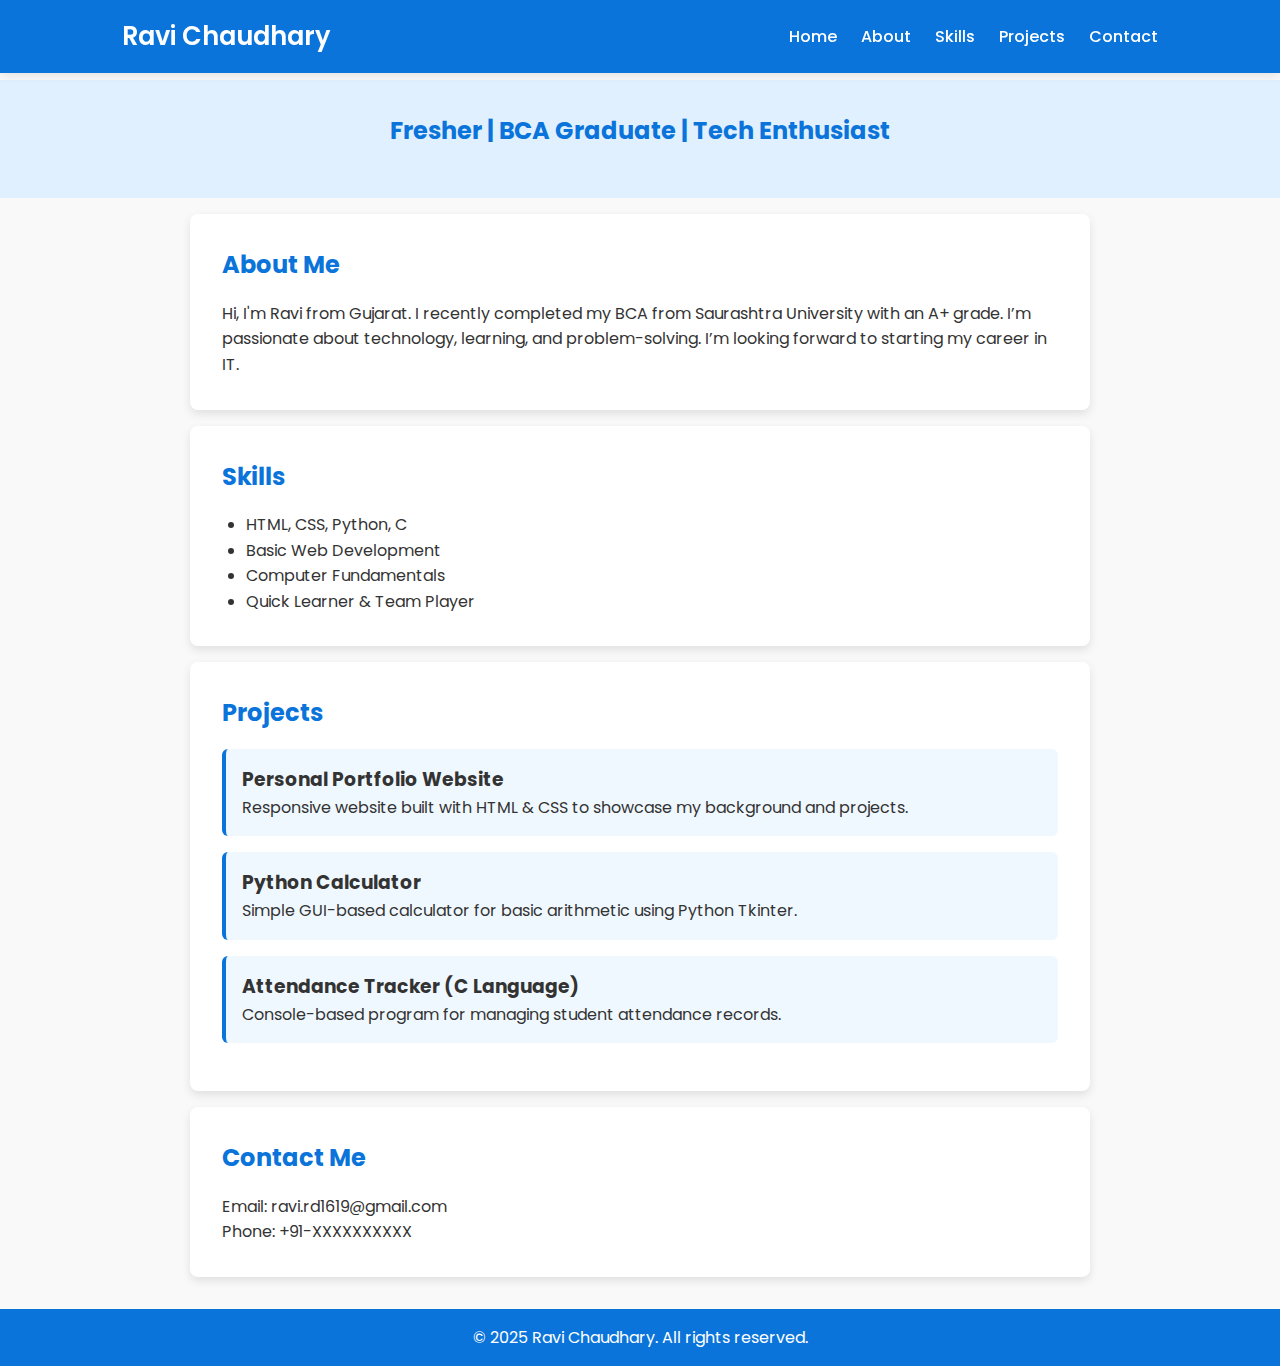
<file: index.html>
<!DOCTYPE html>
<html lang="en">
<head>
  <meta charset="UTF-8" />
  <meta name="viewport" content="width=device-width, initial-scale=1.0"/>
  <title>Ravi Chaudhary | Portfolio</title>
  <link rel="stylesheet" href="style.css" />
  <link href="https://fonts.googleapis.com/css2?family=Poppins:wght@400;600&display=swap" rel="stylesheet">
</head>

<body>
    <nav class="navbar">
        <div class="container">
          <h1 class="logo">Ravi Chaudhary</h1>
          <ul class="nav-links">
            <li><a href="index.html">Home</a></li>
            <li><a href="about.html">About</a></li>
            <li><a href="#skills">Skills</a></li>
            <li><a href="projects.html">Projects</a></li>
            <li><a href="contact.html">Contact</a></li> 
          </ul>
        </div>
      </nav>
      

  <header>
    <h2>Fresher | BCA Graduate | Tech Enthusiast</h2>
  </header>

  <section id="about">
    <h2>About Me</h2>
    <p>Hi, I'm Ravi from Gujarat. I recently completed my BCA from Saurashtra University with an A+ grade. I’m passionate about technology, learning, and problem-solving. I’m looking forward to starting my career in IT.</p>
  </section>

  <section id="skills">
    <h2>Skills</h2>
    <ul>
      <li>HTML, CSS, Python, C</li>
      <li>Basic Web Development</li>
      <li>Computer Fundamentals</li>
      <li>Quick Learner & Team Player</li>
    </ul>
  </section>

  <section id="projects">
    <h2>Projects</h2>
    <div class="project">
      <h3>Personal Portfolio Website</h3>
      <p>Responsive website built with HTML & CSS to showcase my background and projects.</p>
    </div>
    <div class="project">
      <h3>Python Calculator</h3>
      <p>Simple GUI-based calculator for basic arithmetic using Python Tkinter.</p>
    </div>
    <div class="project">
      <h3>Attendance Tracker (C Language)</h3>
      <p>Console-based program for managing student attendance records.</p>
    </div>
  </section>

  <section id="contact">
    <h2>Contact Me</h2>
    <p>Email: ravi.rd1619@gmail.com</p>
    <p>Phone: +91-XXXXXXXXXX</p>
  </section>

  <footer>
    <p>&copy; 2025 Ravi Chaudhary. All rights reserved.</p>
  </footer>

</body>
</html>
</file>
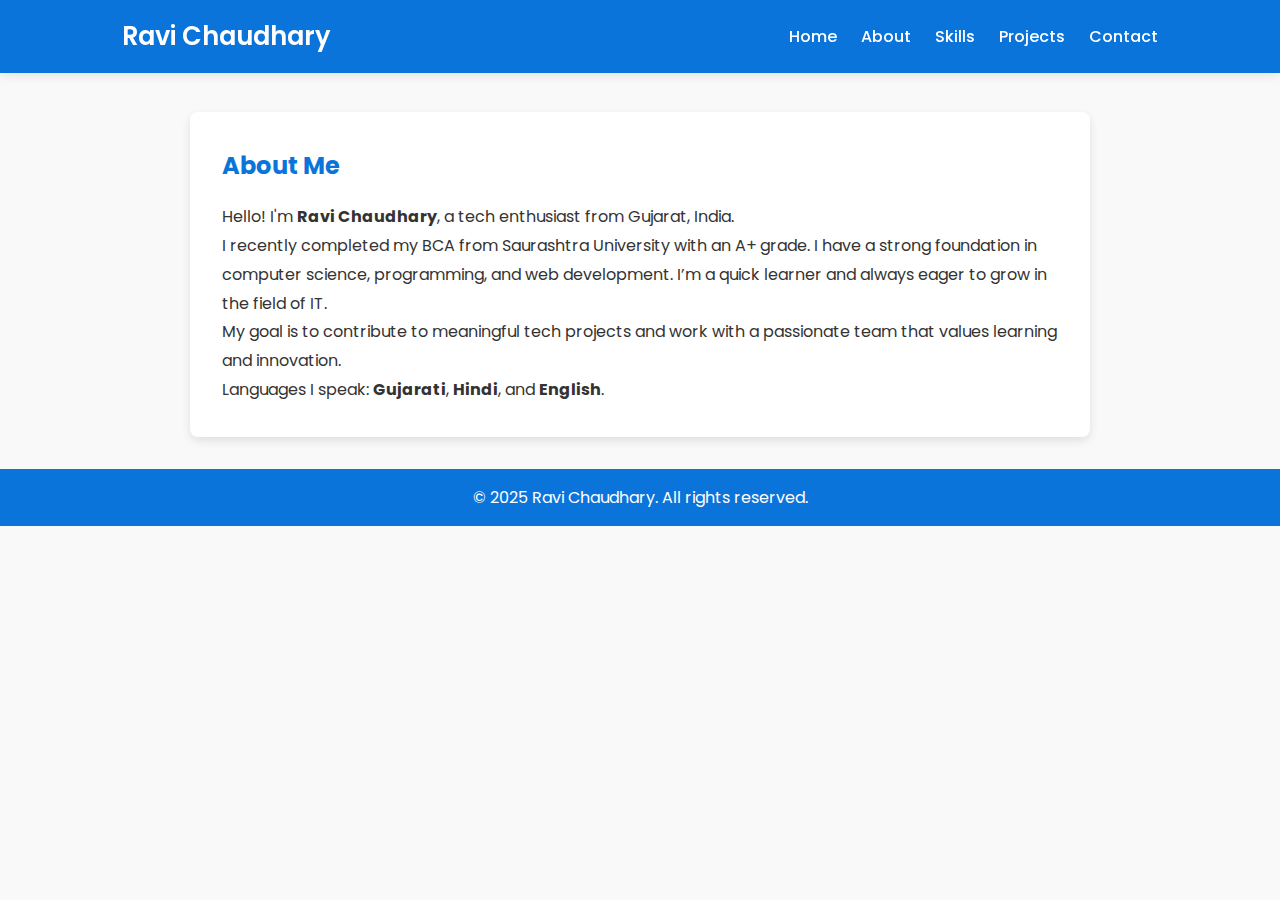
<file: about.html>
<!DOCTYPE html>
<html lang="en">
<head>
  <meta charset="UTF-8" />
  <meta name="viewport" content="width=device-width, initial-scale=1.0"/>
  <title>About | Ravi Chaudhary</title>
  <link rel="stylesheet" href="style.css" />
  <link href="https://fonts.googleapis.com/css2?family=Poppins:wght@400;600&display=swap" rel="stylesheet">
</head>
<body>

  <nav class="navbar">
    <div class="container">
      <h1 class="logo">Ravi Chaudhary</h1>
      <ul class="nav-links">
        <li><a href="index.html">Home</a></li>
        <li><a href="about.html">About</a></li>
        <li><a href="index.html#skills">Skills</a></li>
        <li><a href="index.html#projects">Projects</a></li>
        <li><a href="index.html#contact">Contact</a></li>
      </ul>
    </div>
  </nav>

  <section class="about-page">
    <h2>About Me</h2>
    <p>Hello! I'm <strong>Ravi Chaudhary</strong>, a tech enthusiast from Gujarat, India.</p>
    <p>I recently completed my BCA from Saurashtra University with an A+ grade. I have a strong foundation in computer science, programming, and web development. I’m a quick learner and always eager to grow in the field of IT.</p>
    <p>My goal is to contribute to meaningful tech projects and work with a passionate team that values learning and innovation.</p>
    <p>Languages I speak: <strong>Gujarati</strong>, <strong>Hindi</strong>, and <strong>English</strong>.</p>
  </section>

  <footer>
    <p>&copy; 2025 Ravi Chaudhary. All rights reserved.</p>
  </footer>

</body>
</html>
</file>
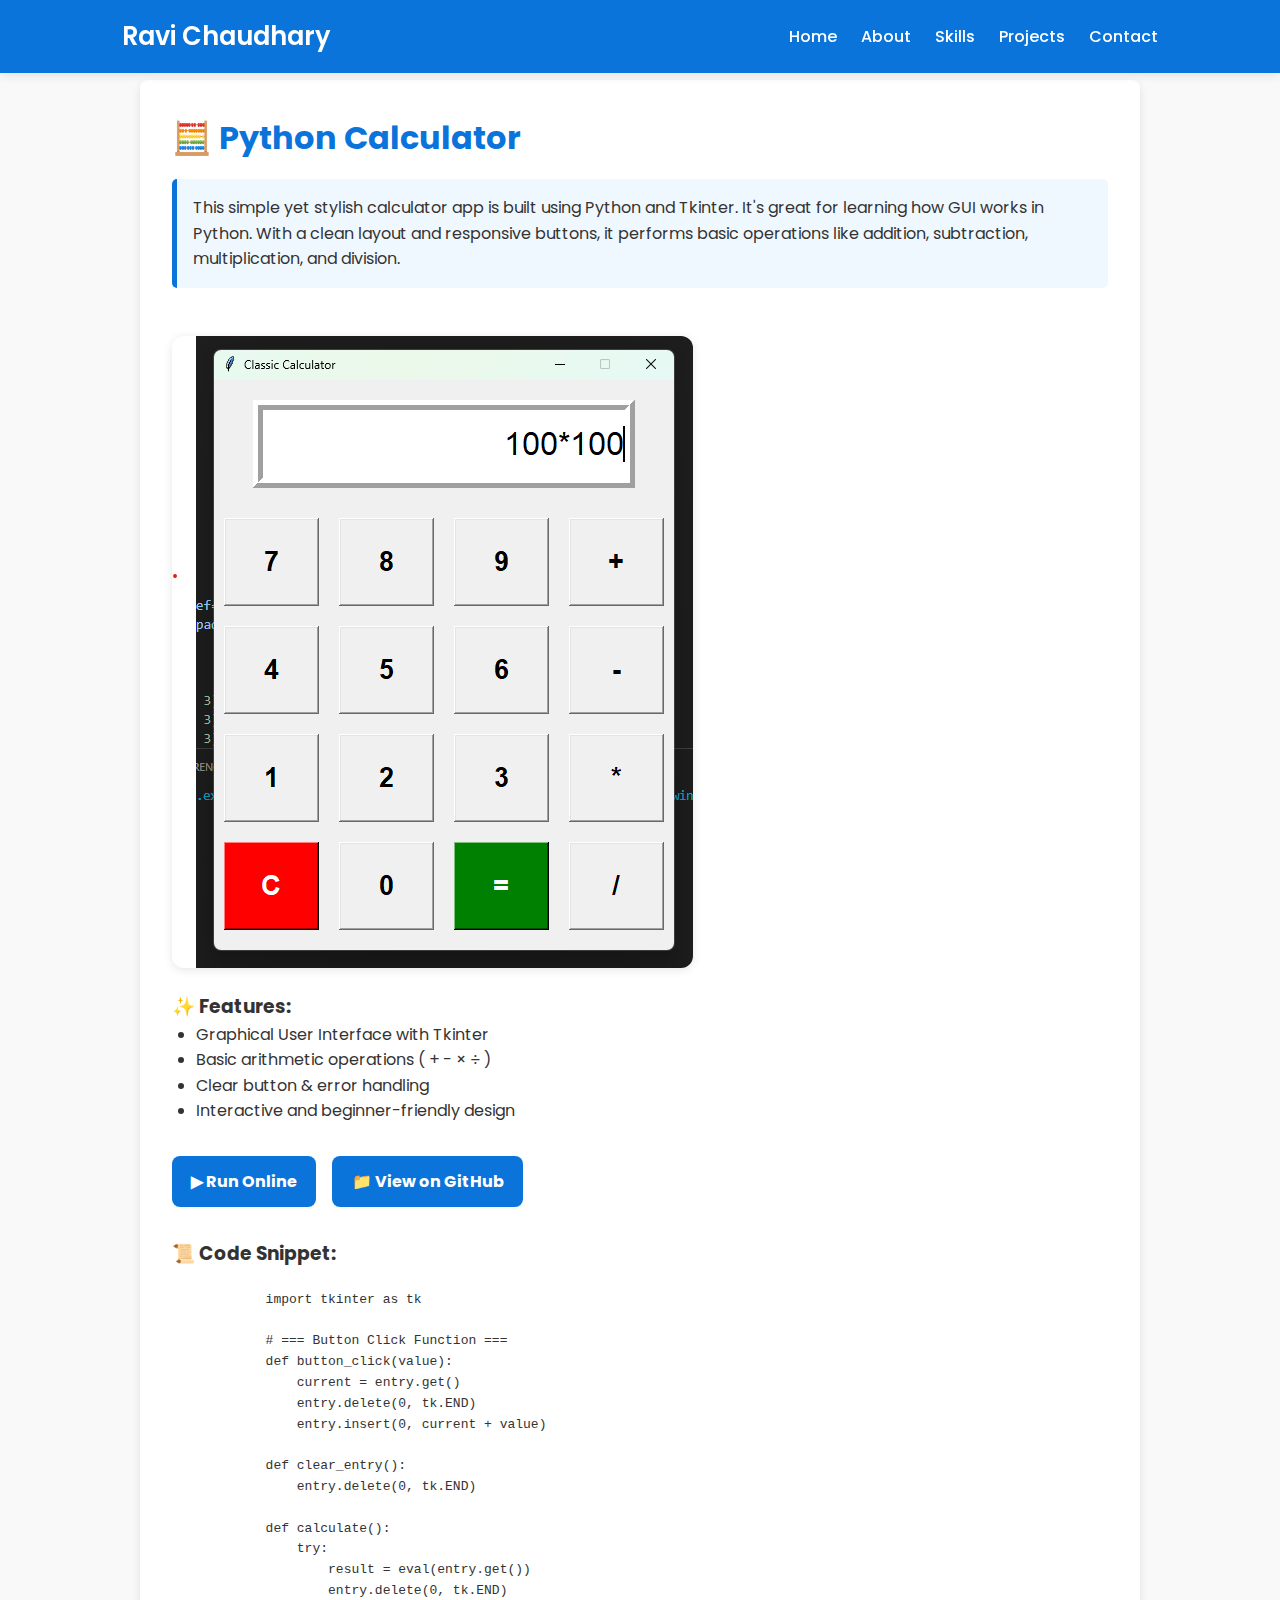
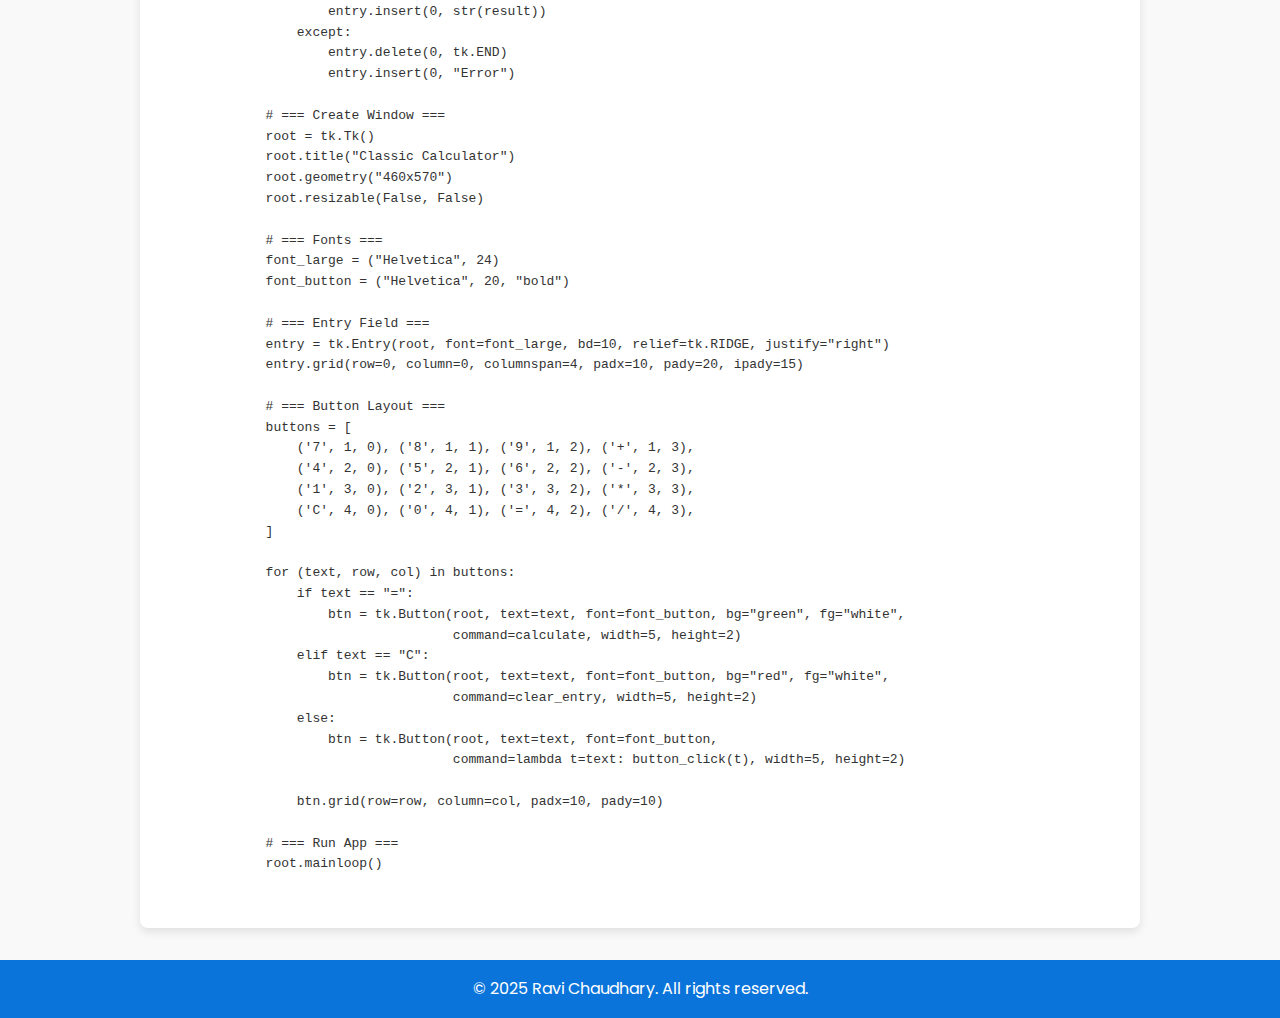
<file: calculator.html>
<!DOCTYPE html>
<html lang="en">

<head>
    <meta charset="UTF-8" />
    <meta name="viewport" content="width=device-width, initial-scale=1.0" />
    <title>Python Calculator | Ravi Chaudhary</title>
    <link rel="stylesheet" href="style.css" />
    <link href="https://fonts.googleapis.com/css2?family=Poppins:wght@400;600&display=swap" rel="stylesheet">
</head>

<body>

    <!-- Navbar -->
    <nav class="navbar">
        <div class="container">
          <h1 class="logo">Ravi Chaudhary</h1>
          <ul class="nav-links">
            <li><a href="index.html">Home</a></li>
            <li><a href="about.html">About</a></li>
            <li><a href="index.html#skills">Skills</a></li>
            <li><a href="index.html#projects">Projects</a></li>
            <li><a href="index.html#contact">Contact</a></li>
          </ul>
        </div>
      </nav>

    <!-- End of Navbar -->
    <section class="project-page">
        <h2>🧮 Python Calculator</h2>
        <p class="highlight">This simple yet stylish calculator app is built using Python and Tkinter. It's great for
            learning how GUI works in Python. With a clean layout and responsive buttons, it performs basic operations
            like addition, subtraction, multiplication, and division.</p>

        <div class="screenshot-box">
            <img src="assets/calculator-screenshot1.png" alt="Python Calculator Screenshot">
        </div>

        <h3>✨ Features:</h3>
        <ul>
            <li>Graphical User Interface with Tkinter</li>
            <li>Basic arithmetic operations ( + - × ÷ )</li>
            <li>Clear button & error handling</li>
            <li>Interactive and beginner-friendly design</li>
        </ul>

        <div class="buttons-group">
            <a href="https://replit.com/@ravikumar1602/Python-Calculator-App" class="btn" target="_blank">▶ Run Online</a>
            <a href="https://github.com/ravikumar1602/Python-Calculator-App" class="btn" target="_blank">📁 View on
                GitHub</a>
        </div>

        <h3>📜 Code Snippet:</h3>
        <pre><code>
            import tkinter as tk

            # === Button Click Function ===
            def button_click(value):
                current = entry.get()
                entry.delete(0, tk.END)
                entry.insert(0, current + value)
            
            def clear_entry():
                entry.delete(0, tk.END)
            
            def calculate():
                try:
                    result = eval(entry.get())
                    entry.delete(0, tk.END)
                    entry.insert(0, str(result))
                except:
                    entry.delete(0, tk.END)
                    entry.insert(0, "Error")
            
            # === Create Window ===
            root = tk.Tk()
            root.title("Classic Calculator")
            root.geometry("460x570")
            root.resizable(False, False)
            
            # === Fonts ===
            font_large = ("Helvetica", 24)
            font_button = ("Helvetica", 20, "bold")
            
            # === Entry Field ===
            entry = tk.Entry(root, font=font_large, bd=10, relief=tk.RIDGE, justify="right")
            entry.grid(row=0, column=0, columnspan=4, padx=10, pady=20, ipady=15)
            
            # === Button Layout ===
            buttons = [
                ('7', 1, 0), ('8', 1, 1), ('9', 1, 2), ('+', 1, 3),
                ('4', 2, 0), ('5', 2, 1), ('6', 2, 2), ('-', 2, 3),
                ('1', 3, 0), ('2', 3, 1), ('3', 3, 2), ('*', 3, 3),
                ('C', 4, 0), ('0', 4, 1), ('=', 4, 2), ('/', 4, 3),
            ]
            
            for (text, row, col) in buttons:
                if text == "=":
                    btn = tk.Button(root, text=text, font=font_button, bg="green", fg="white",
                                    command=calculate, width=5, height=2)
                elif text == "C":
                    btn = tk.Button(root, text=text, font=font_button, bg="red", fg="white",
                                    command=clear_entry, width=5, height=2)
                else:
                    btn = tk.Button(root, text=text, font=font_button,
                                    command=lambda t=text: button_click(t), width=5, height=2)
            
                btn.grid(row=row, column=col, padx=10, pady=10)
            
            # === Run App ===
            root.mainloop()
  </code></pre>
    </section>

    <footer>
        <p>&copy; 2025 Ravi Chaudhary. All rights reserved.</p>
    </footer>

</body>

</html>
</file>
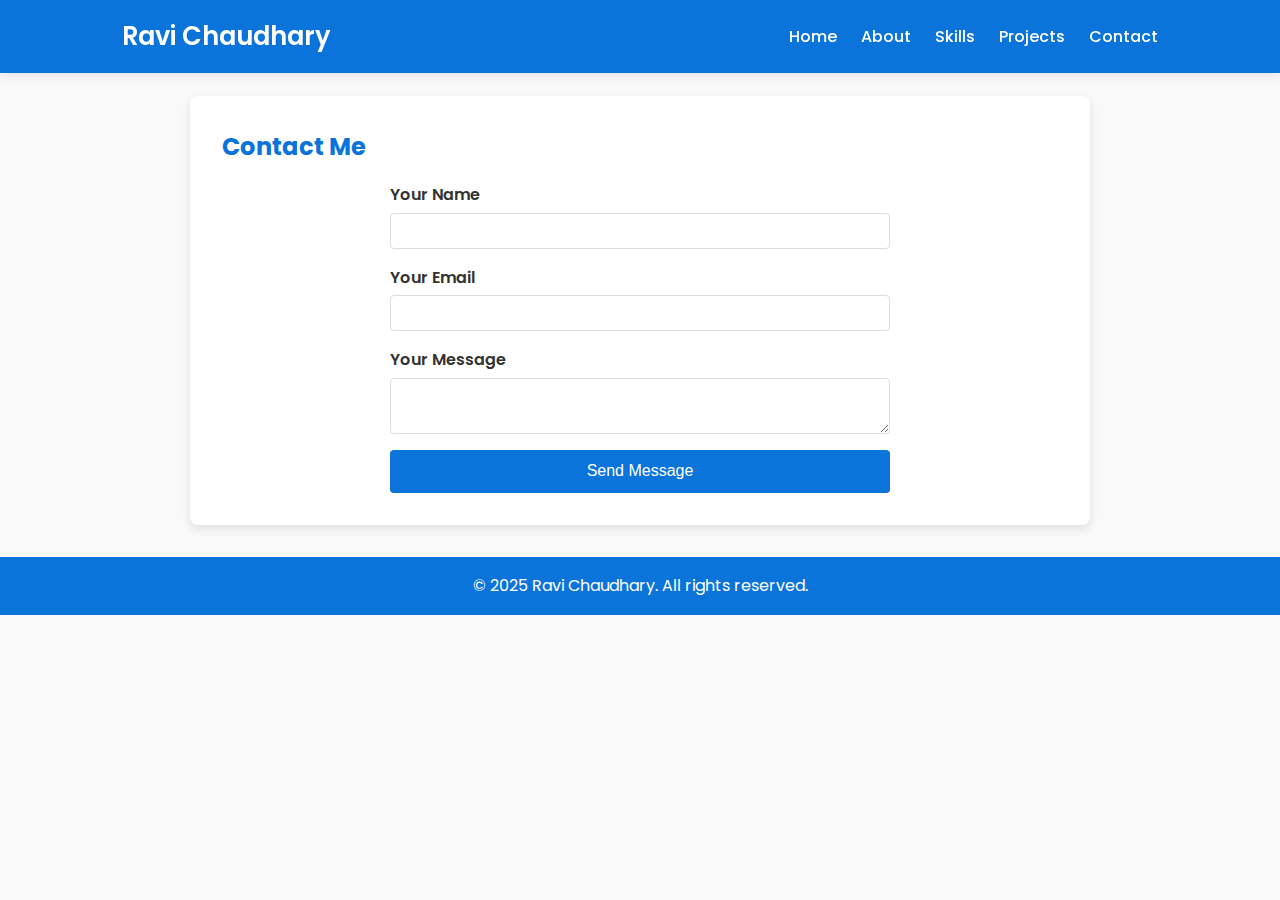
<file: contact.html>
<!DOCTYPE html>
<html lang="en">
<head>
  <meta charset="UTF-8" />
  <meta name="viewport" content="width=device-width, initial-scale=1.0"/>
  <title>Contact | Ravi Chaudhary</title>
  <link rel="stylesheet" href="style.css" />
  <link href="https://fonts.googleapis.com/css2?family=Poppins:wght@400;600&display=swap" rel="stylesheet">
</head>
<body>

  <nav class="navbar">
    <div class="container">
      <h1 class="logo">Ravi Chaudhary</h1>
      <ul class="nav-links">
        <li><a href="index.html">Home</a></li>
        <li><a href="about.html">About</a></li>
        <li><a href="#skills">Skills</a></li>
        <li><a href="projects.html">Projects</a></li>
        <li><a href="contact.html">Contact</a></li> 
      </ul>
    </div>
  </nav>

  <section class="contact-page">
    <h2>Contact Me</h2>
    <form action="mailto:ravi.rd1619@gmail.com?subject=Message%20from%20Website&body=" method="POST" enctype="text/plain">
      <div class="form-group">
        <label for="name">Your Name</label>
        <input type="text" id="name" name="name" required />
      </div>
      <div class="form-group">
        <label for="email">Your Email</label>
        <input type="email" id="email" name="email" required />
      </div>
      <div class="form-group">
        <label for="message">Your Message</label>
        <textarea id="message" name="message" required></textarea>
      </div>
      <button type="submit">Send Message</button>
    </form>
  </section>
  
  

  <footer>
    <p>&copy; 2025 Ravi Chaudhary. All rights reserved.</p>
  </footer>

</body>
</html>
</file>
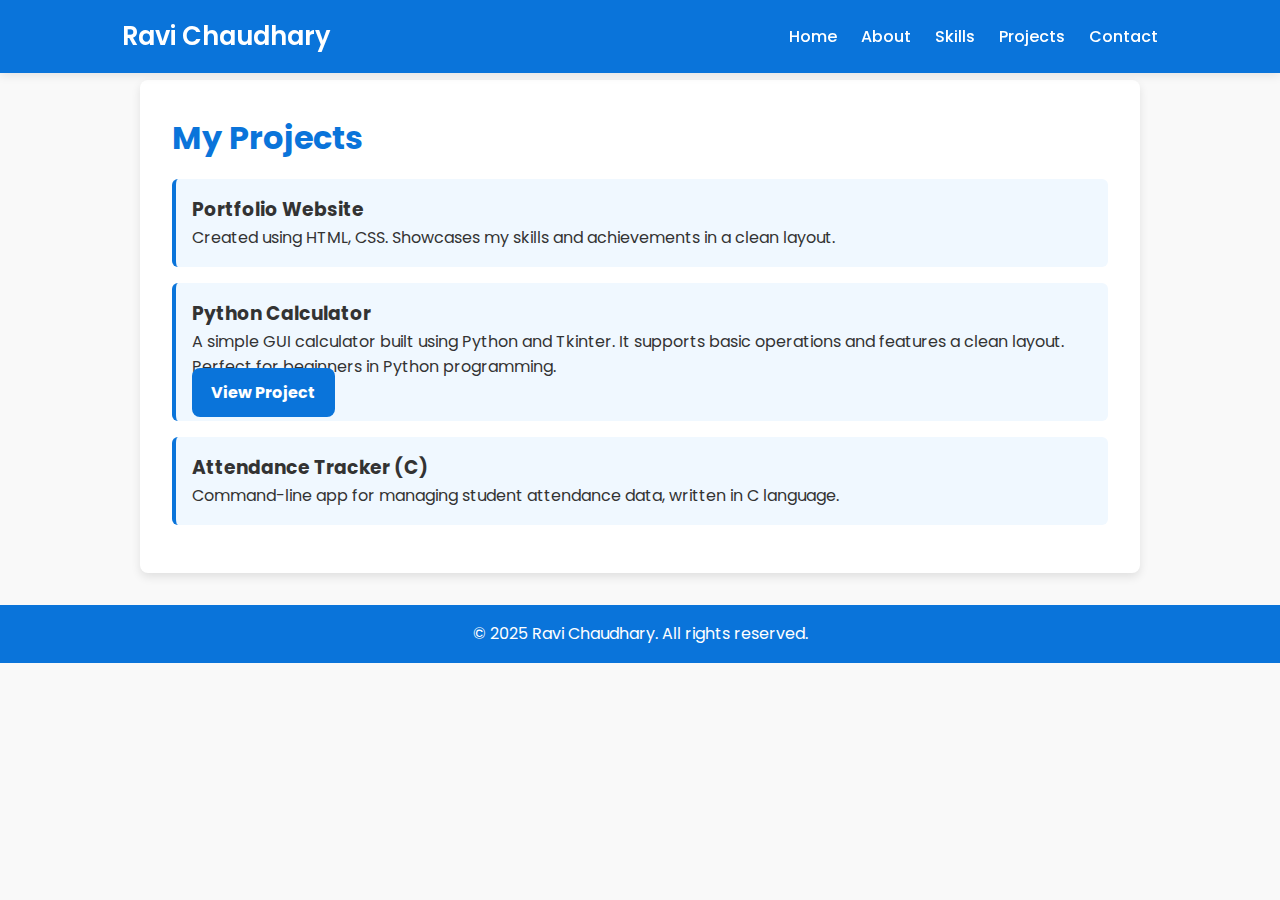
<file: projects.html>
<!DOCTYPE html>
<html lang="en">
<head>
  <meta charset="UTF-8" />
  <meta name="viewport" content="width=device-width, initial-scale=1.0"/>
  <title>Projects | Ravi Chaudhary</title>
  <link rel="stylesheet" href="style.css" />
  <link href="https://fonts.googleapis.com/css2?family=Poppins:wght@400;600&display=swap" rel="stylesheet">
</head>
<body>

  <nav class="navbar">
        <div class="container">
          <h1 class="logo">Ravi Chaudhary</h1>
          <ul class="nav-links">
            <li><a href="index.html">Home</a></li>
            <li><a href="about.html">About</a></li>
            <li><a href="#skills">Skills</a></li>
            <li><a href="projects.html">Projects</a></li>
            <li><a href="contact.html">Contact</a></li> 
          </ul>
        </div>
      </nav>

  <section class="project-page">
    <h2>My Projects</h2>
    
    <div class="project">
      <h3>Portfolio Website</h3>
      <p>Created using HTML, CSS. Showcases my skills and achievements in a clean layout.</p>
    </div>

    <div class="project">
      <h3>Python Calculator</h3>
      <p>A simple GUI calculator built using Python and Tkinter. It supports basic operations and features a clean layout. Perfect for beginners in Python programming.</p>
      <a href="calculator.html" class="btn">View Project</a>
    </div>
  
    <div class="project">
      <h3>Attendance Tracker (C)</h3>
      <p>Command-line app for managing student attendance data, written in C language.</p>
    </div>
  </section>

  <footer>
    <p>&copy; 2025 Ravi Chaudhary. All rights reserved.</p>
  </footer>

</body>
</html>
</file>
<file: style.css>
* {
  margin: 0;
  padding: 0;
  box-sizing: border-box;
}

body {
  font-family: 'Poppins', sans-serif;
  background-color: #f9f9f9;
  color: #333;
  line-height: 1.6;
  padding-top: 80px;
  /* for fixed navbar */
}

/*------------------------------------------  navbar  ------------------------------------- */
.navbar {
  background-color: #0a74da;
  position: fixed;
  width: 100%;
  top: 0;
  z-index: 1000;
  box-shadow: 0 2px 10px rgba(0, 0, 0, 0.1);
}

/*------------------------------------------  navbar links  ------------------------------------- */

.nav-links {
  list-style: none;
  display: flex;
  gap: 1.5rem;
}

.nav-links li a {
  color: white;
  text-decoration: none;
  font-weight: 500;
  position: relative;
  padding-bottom: 5px;
  transition: color 0.3s ease;
}

.nav-links li a:hover {
  color: #ffd700;
}

.nav-links li a::after {
  content: '';
  position: absolute;
  bottom: 0;
  left: 0;
  width: 0;
  height: 2px;
  background-color: #ffd700;
  transition: width 0.3s ease;
}

.nav-links li a:hover::after {
  width: 100%;
}

.container {
  max-width: 1100px;
  margin: auto;
  display: flex;
  justify-content: space-between;
  align-items: center;
  padding: 1rem 2rem;
}

.logo {
  color: white;
  font-size: 1.6rem;
  font-weight: 600;
}


/*------------------------------------------  body  ------------------------------------- */

header {
  text-align: center;
  padding: 2rem;
  background: #e0f0ff;
}

section {
  padding: 2rem;
  max-width: 900px;
  margin: auto;
  background: #fff;
  margin-top: 1rem;
  border-radius: 8px;
  box-shadow: 0 4px 10px rgba(0, 0, 0, 0.1);
}

h2 {
  color: #0a74da;
  margin-bottom: 1rem;
}

ul {
  padding-left: 1.5rem;
}

.project {
  background-color: #f0f8ff;
  padding: 1rem;
  margin-bottom: 1rem;
  border-left: 4px solid #0a74da;
  border-radius: 6px;
  transition: transform 0.3s ease, box-shadow 0.3s ease;
}

.project:hover {
  transform: scale(1.03);
  box-shadow: 0 4px 12px rgba(0, 116, 218, 0.3);
}


footer {
  text-align: center;
  padding: 1rem;
  background: #0a74da;
  color: white;
  margin-top: 2rem;
}

/*------------------------------------------   about page  ------------------------------------- */
.about-page {
  padding: 2rem;
  max-width: 900px;
  margin: auto;
  margin-top: 2rem;
  background: #fff;
  border-radius: 8px;
  box-shadow: 0 4px 10px rgba(0, 0, 0, 0.1);
  line-height: 1.8;
}

/*------------------------------------------  contact page  ------------------------------------- */
.contact-page form {
  display: flex;
  flex-direction: column;
  gap: 1rem;
  max-width: 500px;
  margin: auto;
}

.contact-page .form-group {
  display: flex;
  flex-direction: column;
}

.contact-page label {
  font-weight: 600;
}

.contact-page input,
.contact-page textarea {
  padding: 0.5rem;
  margin-top: 0.3rem;
  font-size: 1rem;
  border: 1px solid #ddd;
  border-radius: 4px;
}

.contact-page button {
  padding: 0.8rem;
  background-color: #0a74da;
  color: white;
  border: none;
  border-radius: 4px;
  font-size: 1rem;
  cursor: pointer;
  transition: background-color 0.3s ease;
}

.contact-page button:hover {
  background-color: #005a9e;
}

/*------------------------------------------  project page  ------------------------------------- */

.project-page {
  max-width: 1000px;
  margin: auto;
  padding: 2rem;
  font-family: 'Poppins', sans-serif;
}

.project-page h2 {
  font-size: 2rem;
  margin-bottom: 1rem;
}

.project-page .highlight {
  background: #f0f8ff;
  padding: 1rem;
  border-left: 5px solid #0a74da;
  border-radius: 5px;
  margin-bottom: 2rem;
}

.screenshot-box img {
  max-width: 100%;
  border-radius: 12px;
  box-shadow: 0 2px 10px rgba(0, 0, 0, 0.1);
  margin: 1rem 0;
}

.buttons-group {
  display: flex;
  gap: 1rem;
  margin: 2rem 0;
}

.btn {
  background: #0a74da;
  color: #fff;
  padding: 0.8rem 1.2rem;
  border-radius: 8px;
  text-decoration: none;
  font-weight: bold;
  transition: background 0.3s ease;
}

.btn:hover {
  background: #005a9e;
}
</file>
